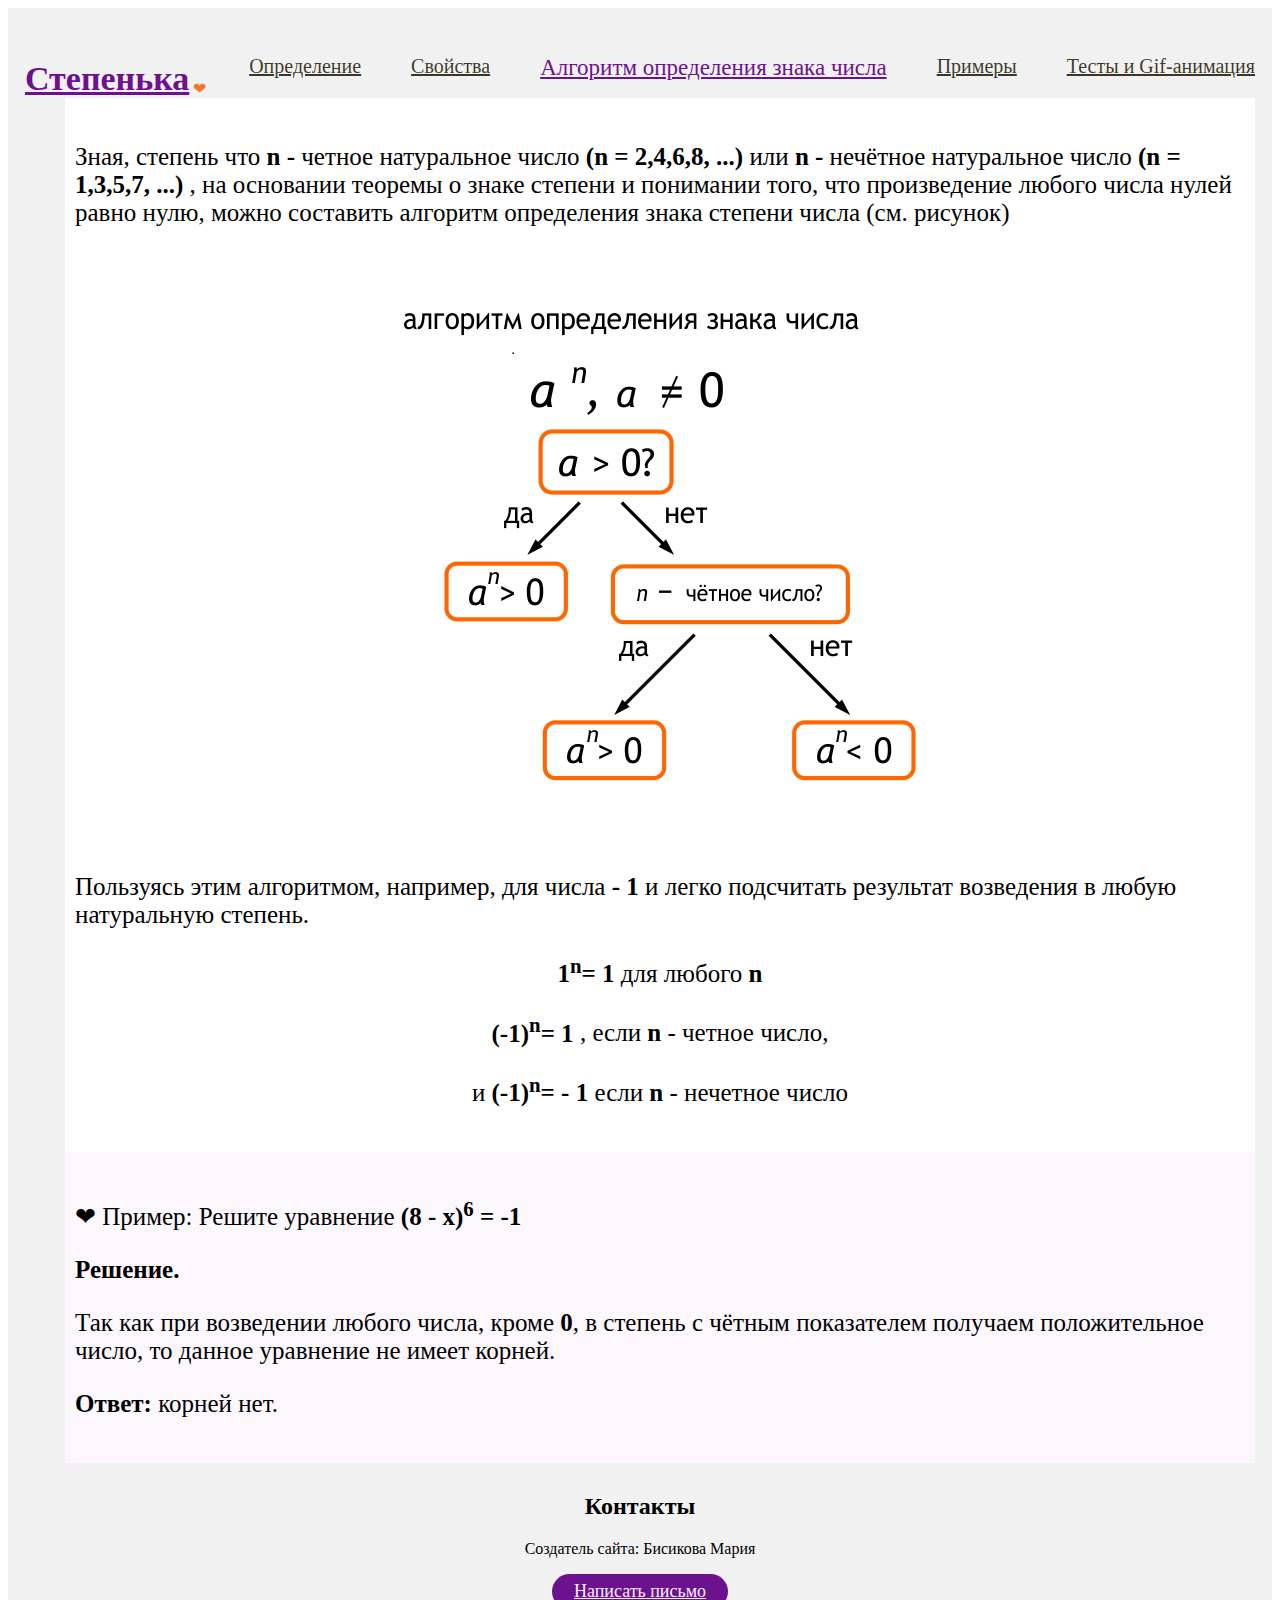
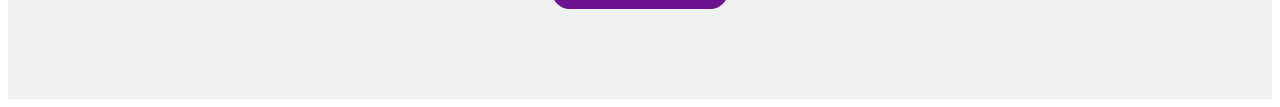
<file: algoritm.html>
<!DOCTYPE html>
<html lang="en">
<head>
    <meta charset="UTF-8">
    <meta name="viewport" content="width=device-width, initial-scale=1.0">
    <title>Степень с натуральным показателем</title>
    <link rel="stylesheet" href="./css/main.css">
    <link rel="stylesheet" href="./css/main.css">


</head>
<body>
    <header class="header">
        <div class ="container">
            <div class="header-1">
                <a href="#!" class="logo">Степенька</a><div class="stepenka">&#10084;</div> 
                <nav class="nav">
                    <ul class ="nav-list">
                        <li class="nav-list-1"><a href="index.html" class="nav-silca">Определение</a> </li>
                        <li class="nav-list-1"><a href="svostva.html" class="nav-silca">Свойства</a> </li>
                        <li class="nav-list-1"><a href="algoritm.html" class="nav-silca-active">Алгоритм определения знака числа</a> </li>
                        <li class="nav-list-1"><a href="primer.html" class="nav-silca">Примеры</a> </li>
                        <li><a href="tests.html" class="nav-silca">Тесты и Gif-анимация</a> </li>

                    </ul>
                </nav>
            </div>




<section class="primer">
    <div class="container">
        <div class="primer1">  
            <p>Зная, степень что <b>n - </b> четное натуральное число <b>(n = 2,4,6,8, ...) </b> или <b>n - </b>  нечётное натуральное число <b>(n = 1,3,5,7, ...) </b>, на основании теоремы о знаке степени и понимании того, что произведение любого числа нулей равно нулю, можно составить алгоритм определения знака степени числа (см. рисунок)</p>
            <center><img class="kart" src="./img/section/alg.png" alt="ФЛГОРИТМ ОПРЕДЕЛЕНИЯ ЗНАКА ЧИСЛА"></center>
            <p>Пользуясь этим алгоритмом, например, для числа <b>- 1 </b> и легко подсчитать результат возведения в любую натуральную степень.</p>
            <p><center><b>1<sup>n<small></small></sup>= 1 </b> для любого <b> n </b></p></center>
            <p><center><b>(-1)<sup>n<small></small></sup>= 1 </b>, если <b> n </b> - четное число,</p></center>
            <p><center>и <b>(-1)<sup>n<small></small></sup>= - 1 </b> если <b> n </b>- нечетное число</p></center>
        </div>
    </div>
</section>

<section class="primer3">
    <div class="container">
        <div class="primer1">  
            <p> &#10084; Пример: Решите уравнение <b>(8 - x)<sup>6<small></small></sup> = -1</b></p>
            <p><b>Решение.</b></p>
            <p>Так как при возведении любого числа, кроме <b>0</b>, в степень с чётным показателем получаем положительное число, то данное уравнение не имеет корней.</p>
            <p><b>Ответ:</b> корней нет.</p>
        </div>
    </div>
</section>







<footer class="contacts">
    <div class="container">
        <div class="contacts-title">
            <h2 class="title-1">Контакты</h2>


        </div>
        <div class="contacts-content">
            <p>Создатель сайта: Бисикова Мария</p>
        </div>
    </div>
    <div class="contacts-button">
        <a href="mailto:bisikova.maria@yandex.ru" class="btn">Написать письмо</a>
    </div>

</footer>




</body>
</html>
</file>
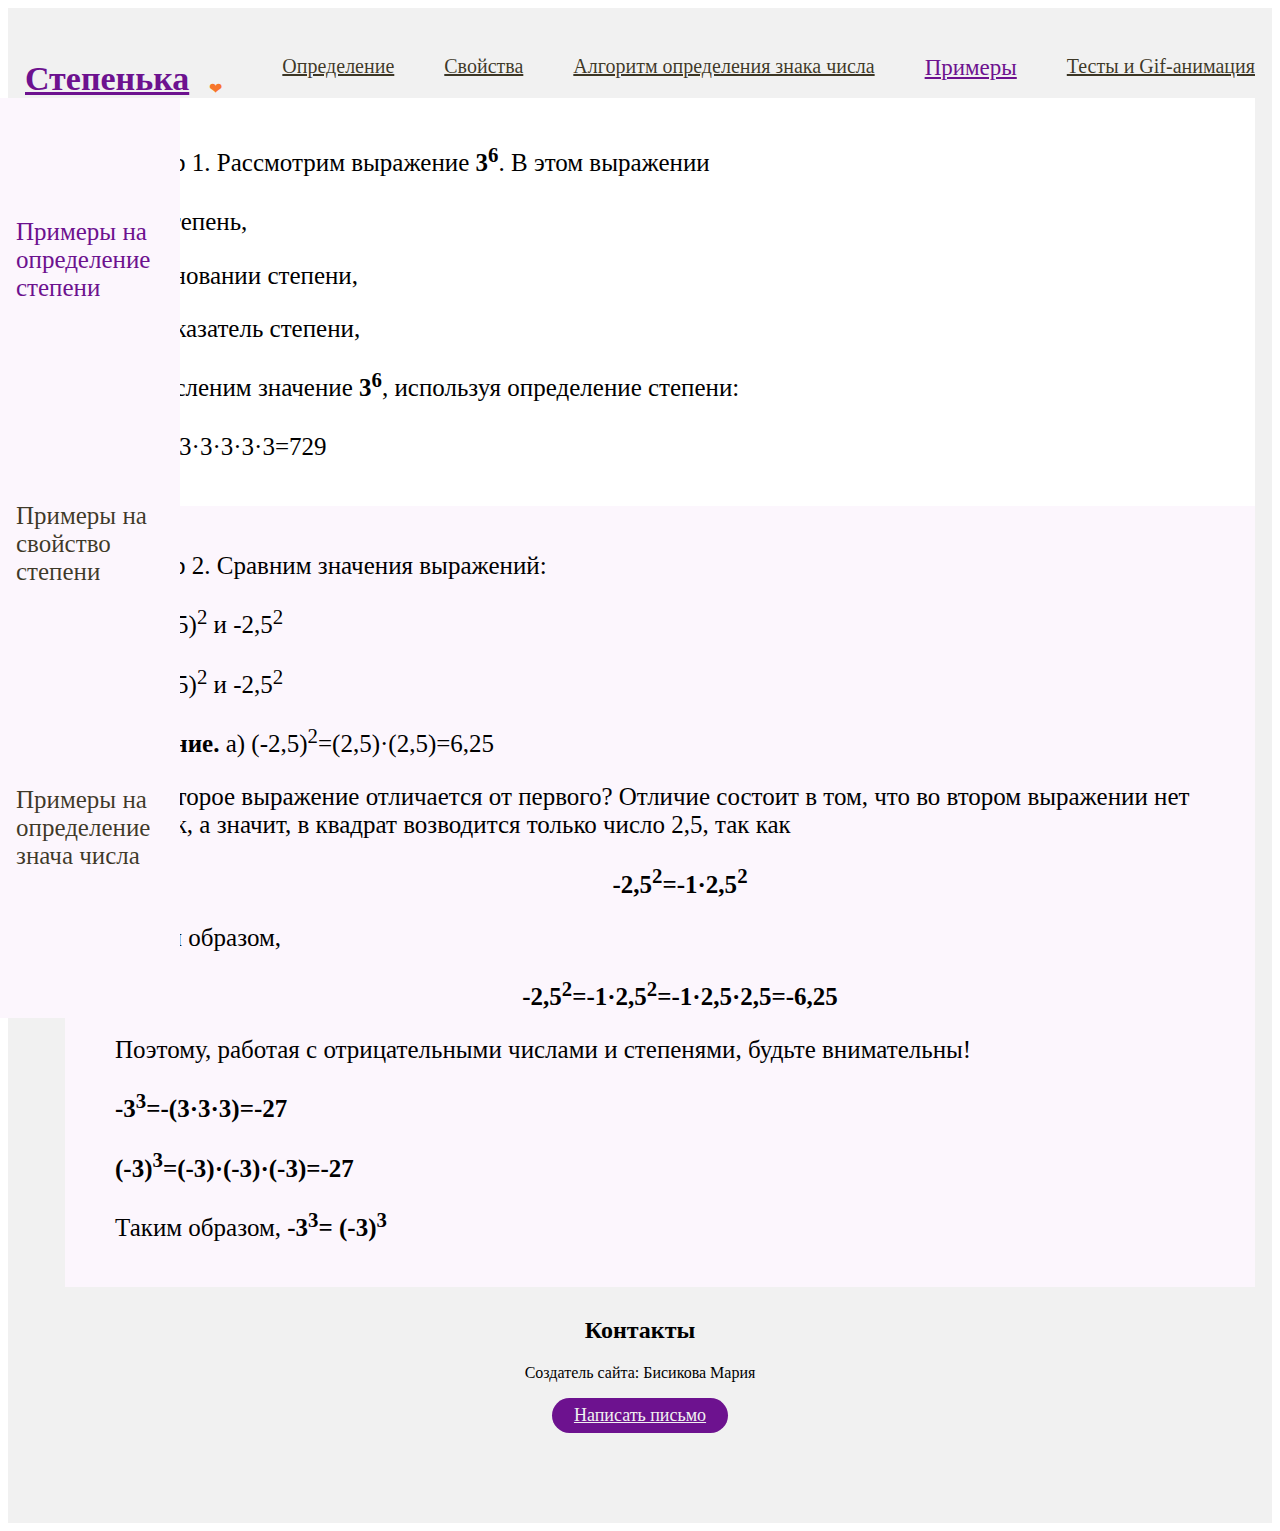
<file: primer.html>
<!DOCTYPE html>
<html lang="en">
<head>
    <meta charset="UTF-8">
    <meta name="viewport" content="width=device-width, initial-scale=1.0">
    <title>Степень с натуральным показателем</title>
    <link rel="stylesheet" href="./css/main.css">
    <link rel="stylesheet" href="./css/main.css">


</head>
<body>
    <header class="header">
        <div class ="container">
            <div class="header-1">
                <a href="#!" class="logo">Степенька</a><div class="stepenka">&#10084;</div> 
                <nav class="nav">
                    <ul class ="nav-list">
                        <li class="nav-list-1"><a href="index.html" class="nav-silca">Определение</a> </li>
                        <li class="nav-list-1"><a href="svostva.html" class="nav-silca">Свойства</a> </li>
                        <li class="nav-list-1"><a href="algoritm.html" class="nav-silca">Алгоритм определения знака числа</a> </li>
                        <li class="nav-list-1"><a href="primer.html" class="nav-silca-active">Примеры</a> </li>
                        <li><a href="tests.html" class="nav-silca">Тесты и Gif-анимация</a> </li>

                    </ul>
                </nav>
            </div>

<div class ="container">
    <div class="menu-primer">
            <a href="primer.html" class="nav-silca-active">Примеры на определение степени</a> 
            <a href="primer1.html" class="nav-silca">Примеры на свойство степени</a> 
            <a href="primer2.html" class="nav-silca">Примеры на определение знача числа</a> 
    </div>
</div>






<section class="primer">
    <div class="container">
        <div class="primer1">  
            <p> &#10084; Пример 1. Рассмотрим выражение <b>3<sup>6<small></small></sup></b>. В этом выражении</p>
            <div class="prm">
                <p><b>3<sup>6<small></small></sup></b> - степень, </p>
                <p>3 - основании степени,</p>
                <p>6 - показатель степени,</p>
                <p>Вычисленим значение <b>3<sup>6<small></small></sup></b>, используя определение степени:</p>
                <p><b>3<sup>6<small></small></sup></b>= 3&#183;3&#183;3&#183;3&#183;3&#183;3=729 </p>
            </div>
        </div>
        
    </div>
</section>
<section class="primer3">
    <div class="container">
        <div class="primer1">  
            <p> &#10084; Пример 2. Сравним значения выражений:</p> 
            <div class="prm">
                <p> а) (-2,5)<sup>2<small></small></sup> и -2,5<sup>2<small></small></sup></p>
                <p> а) (-2,5)<sup>2<small></small></sup> и -2,5<sup>2<small></small></sup></p>
            
                <p><b>Решение.</b> а) (-2,5)<sup>2<small></small></sup>=(2,5)&#183;(2,5)=6,25</p>
                <p>Чем второе выражение отличается от первого? Отличие состоит в том, что во втором выражении нет скобок, а значит, в квадрат возводится только число 2,5, так как</p>
                <p><center><b>-2,5<sup>2<small></small></sup>=-1&#183;2,5<sup>2<small></small></sup></b></center></p>
                <p>Таким образом,</p>
                <p><center><b>-2,5<sup>2<small></small></sup>=-1&#183;2,5<sup>2<small></small></sup>=-1&#183;2,5&#183;2,5=-6,25</b></center></p>
                <p>Поэтому, работая с отрицательными числами и степенями, будьте внимательны!</p>
                <p><b>-3<sup>3<small></small></sup>=-(3&#183;3&#183;3)=-27</b></p>
                <p><b>(-3)<sup>3<small></small></sup>=(-3)&#183;(-3)&#183;(-3)=-27</b></p>
                <p>Таким образом, <b>-3<sup>3<small></small></sup>= (-3)<sup>3<small></small></sup></b></p>
            </div>
        </div>
        
    </div>
</section>








<footer class="contacts">
    <div class="container">
        <div class="contacts-title">
            <h2 class="title-1">Контакты</h2>


        </div>
        <div class="contacts-content">
            <p>Создатель сайта: Бисикова Мария</p>
        </div>
    </div>
    <div class="contacts-button">
        <a href="mailto:bisikova.maria@yandex.ru" class="btn">Написать письмо</a>
    </div>

</footer>




</body>
</html>
</file>
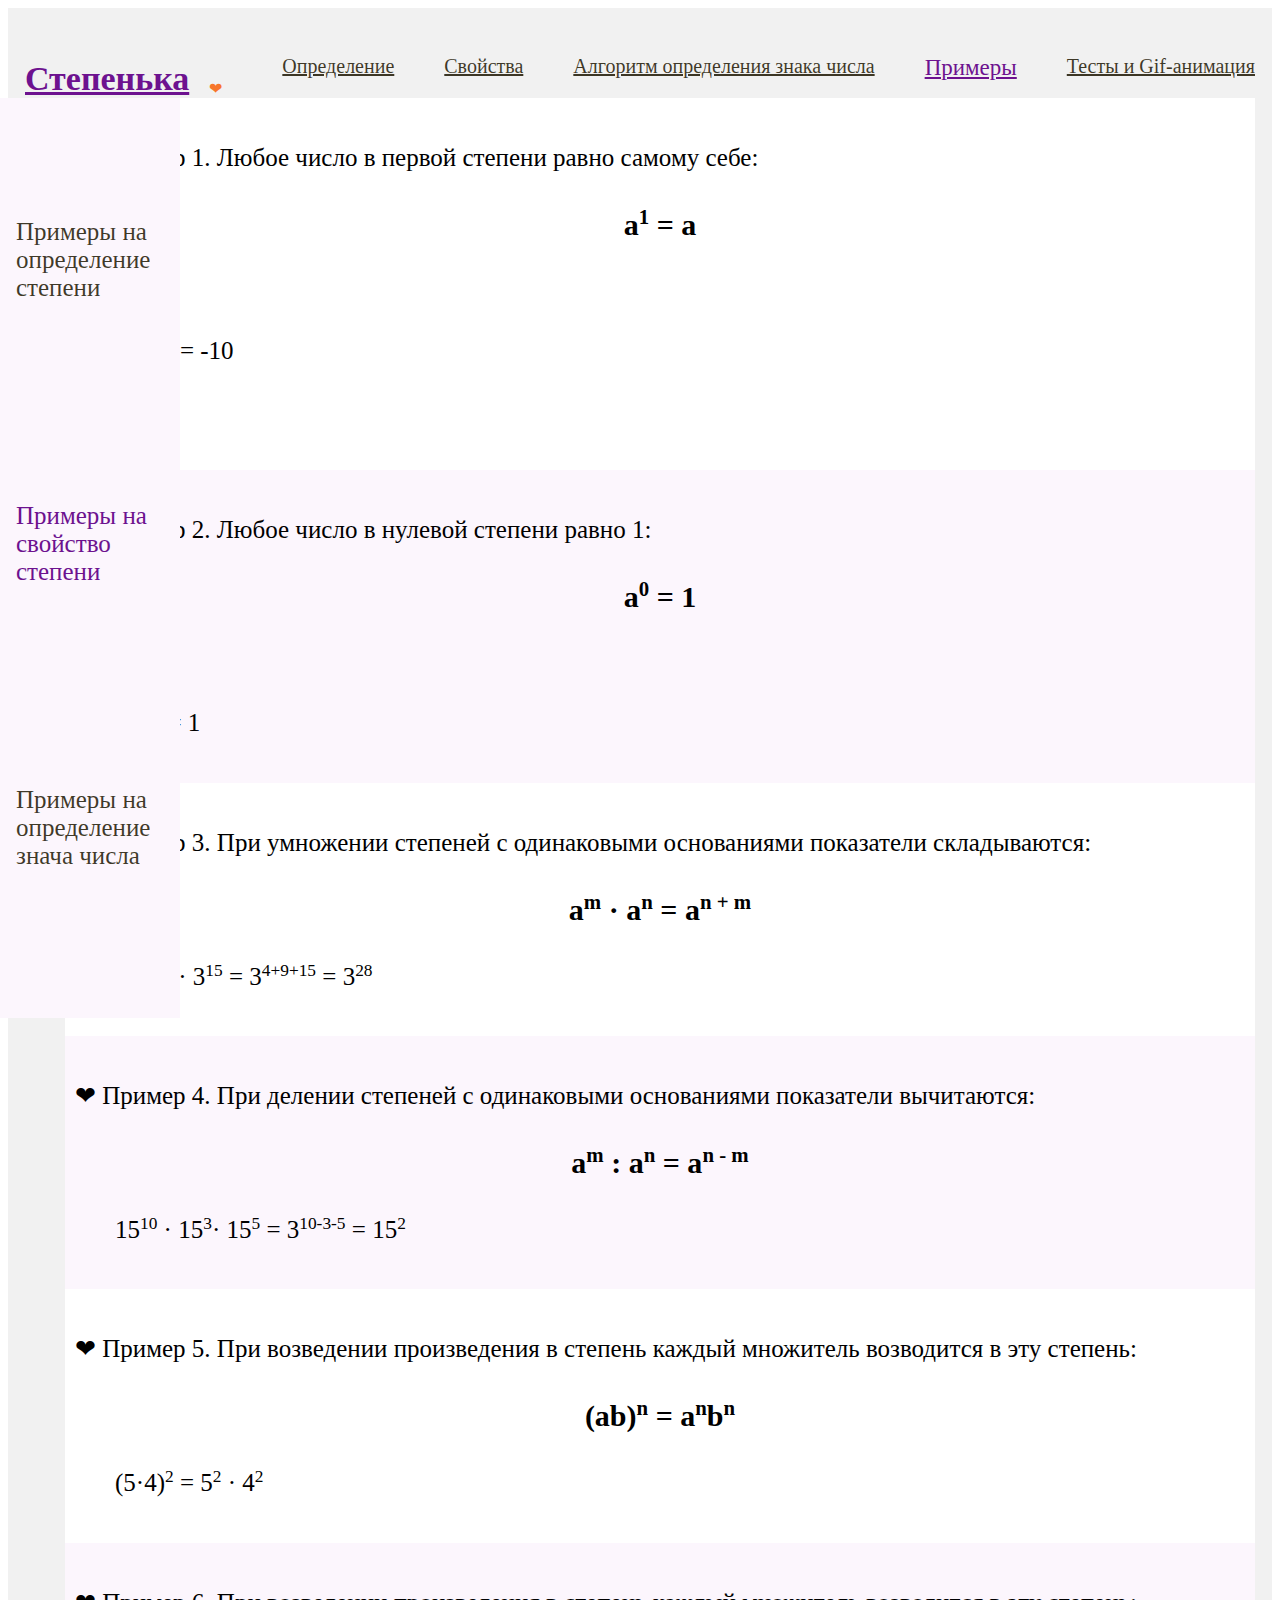
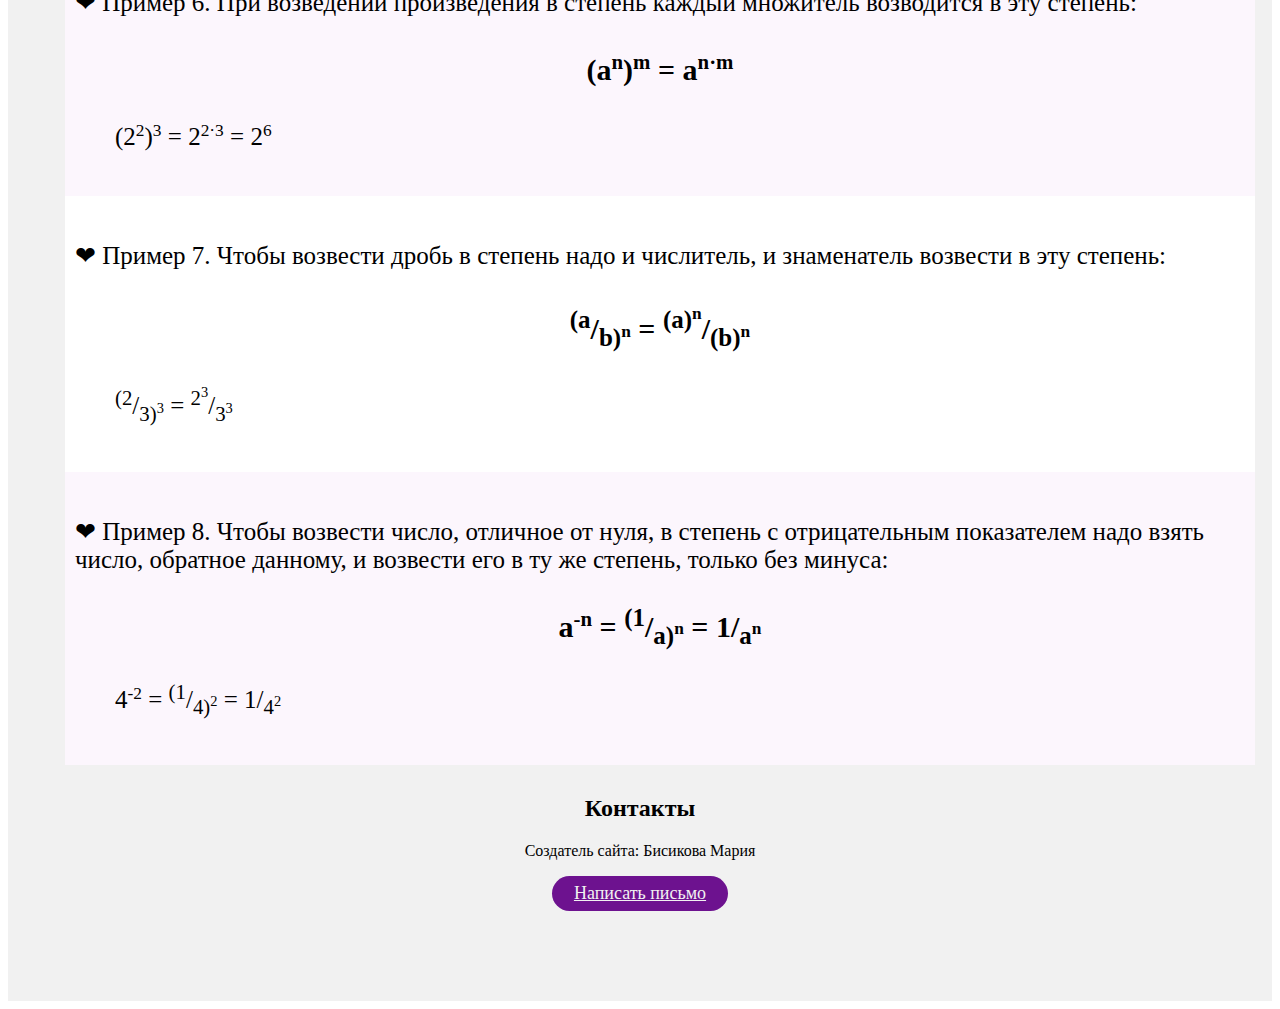
<file: primer1.html>
<!DOCTYPE html>
<html lang="en">
<head>
    <meta charset="UTF-8">
    <meta name="viewport" content="width=device-width, initial-scale=1.0">
    <title>Степень с натуральным показателем</title>
    <link rel="stylesheet" href="./css/main.css">
    <link rel="stylesheet" href="./css/main.css">


</head>
<body>
    <header class="header">
        <div class ="container">
            <div class="header-1">
                <a href="#!" class="logo">Степенька</a><div class="stepenka">&#10084;</div> 
                <nav class="nav">
                    <ul class ="nav-list">
                        <li class="nav-list-1"><a href="index.html" class="nav-silca">Определение</a> </li>
                        <li class="nav-list-1"><a href="svostva.html" class="nav-silca">Свойства</a> </li>
                        <li class="nav-list-1"><a href="algoritm.html" class="nav-silca">Алгоритм определения знака числа</a> </li>
                        <li class="nav-list-1"><a href="primer.html" class="nav-silca-active">Примеры</a> </li>
                        <li><a href="tests.html" class="nav-silca">Тесты и Gif-анимация</a> </li>

                    </ul>
                </nav>
            </div>

<div class ="container">
    <div class="menu-primer">
            <a href="primer.html" class="nav-silca">Примеры на определение степени</a> 
            <a href="primer1.html" class="nav-silca-active">Примеры на свойство степени</a> 
            <a href="primer2.html"class="nav-silca">Примеры на определение знача числа</a> 
    </div>
</div>






<section class="primer">
    <div class="container">
        <div class="primer1">  
            <p> &#10084; Пример 1. Любое число в первой степени равно самому себе:</p>
            <div class="svs"><p><b>a<sup><small>1</small></sup> = a</b></p></div>
            <div class="prm">
                <p>2<sup><small>1</small></sup> = 2</p>
                <p>(-10)<sup><small>1</small></sup> = -10</p>
                <p>0<sup><small>1</small></sup> = 0</p>
            </div>
        </div> 
    </div>
</section>

<section class="primer3">
    <div class="container">
        <div class="primer1">  
            <p> &#10084; Пример 2. Любое число в нулевой степени равно 1:</p> 
            <div class="svs"><p><b>а<sup><small>0</small></sup> = 1</b></p> </div>
            <div class="prm">
                <p>2<sup><small>0</small></sup> = 1</p>
                <p>(-3)<sup><small>0</small></sup> = 1</p>
            </div>
        </div>
    </div>
</section>

<section class="primer">
    <div class="container">
        <div class="primer1">  
            <p> &#10084; Пример 3. При умножении степеней с одинаковыми основаниями показатели складываются:</p>
            <div class="svs"><p><b>a<sup><small>m</small></sup> · a<sup><small>n</small></sup> = a<sup><small>n + m</small></sup></b></p></div>
            <div class="prm">
                <p>3<sup><small>4</small></sup> &#183; 3<sup><small>9</small></sup>&#183; 3<sup><small>15</small></sup> = 3<sup><small>4+9+15</small></sup> = 3<sup><small>28</small></sup></p>
            </div>
        </div>
    </div>
</section>

<section class="primer3">
    <div class="container">
        <div class="primer1">  
            <p> &#10084; Пример 4. При делении степеней с одинаковыми основаниями показатели вычитаются:</p>
            <div class="svs"><p><b>a<sup><small>m</small></sup> : a<sup><small>n</small></sup> = a<sup><small>n - m</small></sup></b></p></div>
            <div class="prm">
                <p>15<sup><small>10</small></sup> &#183; 15<sup><small>3</small></sup>&#183; 15<sup><small>5</small></sup> = 3<sup><small>10-3-5</small></sup> = 15<sup><small>2</small></sup></p>
            </div>
            </div>
    </div>
</section>

<section class="primer">
    <div class="container">
        <div class="primer1">  
            <p> &#10084; Пример 5. При возведении произведения в степень каждый множитель возводится в эту степень:</p>
            <div class="svs"><p><b>(ab)<sup><small>n</small></sup> = a<sup><small>n</small></sup>b<sup><small>n</small></sup></b></p></div>
            <div class="prm">
                <p>(5·4)<sup><small>2</small></sup> = 5<sup><small>2</small></sup> · 4<sup><small>2</small></sup></p>
            </div>
            </div>
    </div>
</section>

<section class="primer3">
    <div class="container">
        <div class="primer1">  
            <p> &#10084; Пример 6. При возведении произведения в степень каждый множитель возводится в эту степень:</p>
            <div class="svs"><p><b>(a<sup><small>n</small></sup>)<sup><small>m</small></sup> = a<sup><small>n·m</small></sup></b></p></div>
            <div class="prm">
            <p>(2<sup><small>2</small></sup>)<sup><small>3</small></sup> = 2<sup><small>2·3</small></sup> = 2<sup><small>6</small></sup></p>
            </div>
        </div>
    </div>
</section>

<section class="primer">
    <div class="container">
        <div class="primer1">  
            <p> &#10084; Пример 7. Чтобы возвести дробь в степень надо и числитель, и знаменатель возвести в эту степень:</p>
            <div class="svs"><p><b><sup>(a</sup>/<sub>b)<sup><small>n</small></sup></sub> = <sup>(a)<sup><small>n</small></sup></sup>/<sub>(b)<sup><small>n</small></sup></sub></b></p></div> 
            <div class="prm">
            <p><sup>(2</sup>/<sub>3)<sup><small>3</small></sup></sub> = <sup>2<sup><small>3</small></sup></sup>/<sub>3<sup><small>3</small></sup></sub></p> 
            </div>
        </div>
    </div>
</section>

<section class="primer3">
    <div class="container">
        <div class="primer1">  
            <p> &#10084; Пример 8. Чтобы возвести число, отличное от нуля, в степень с отрицательным показателем надо взять число, обратное данному, и возвести его в ту же степень, только без минуса: </p>
            <div class="svs"><p><b>a<sup><small>-n</small></sup> = <sup>(1</sup>/<sub>a)<sup><small>n</small></sup></sub> = 1</sup>/<sub>a<sup><small>n</small></sup></sub></b></p></div>
            <div class="prm">
            <p>4<sup><small>-2</small></sup> = <sup>(1</sup>/<sub>4)<sup><small>2</small></sup></sub> = 1</sup>/<sub>4<sup><small>2</small></sup></sub></b></p> 
            </div>
        </div>
    </div>
</section>


<footer class="contacts">
    <div class="container">
        <div class="contacts-title">
            <h2 class="title-1">Контакты</h2>


        </div>
        <div class="contacts-content">
            <p>Создатель сайта: Бисикова Мария</p>
        </div>
    </div>
    <div class="contacts-button">
        <a href="mailto:bisikova.maria@yandex.ru" class="btn">Написать письмо</a>
    </div>

</footer>




</body>
</html>
</file>
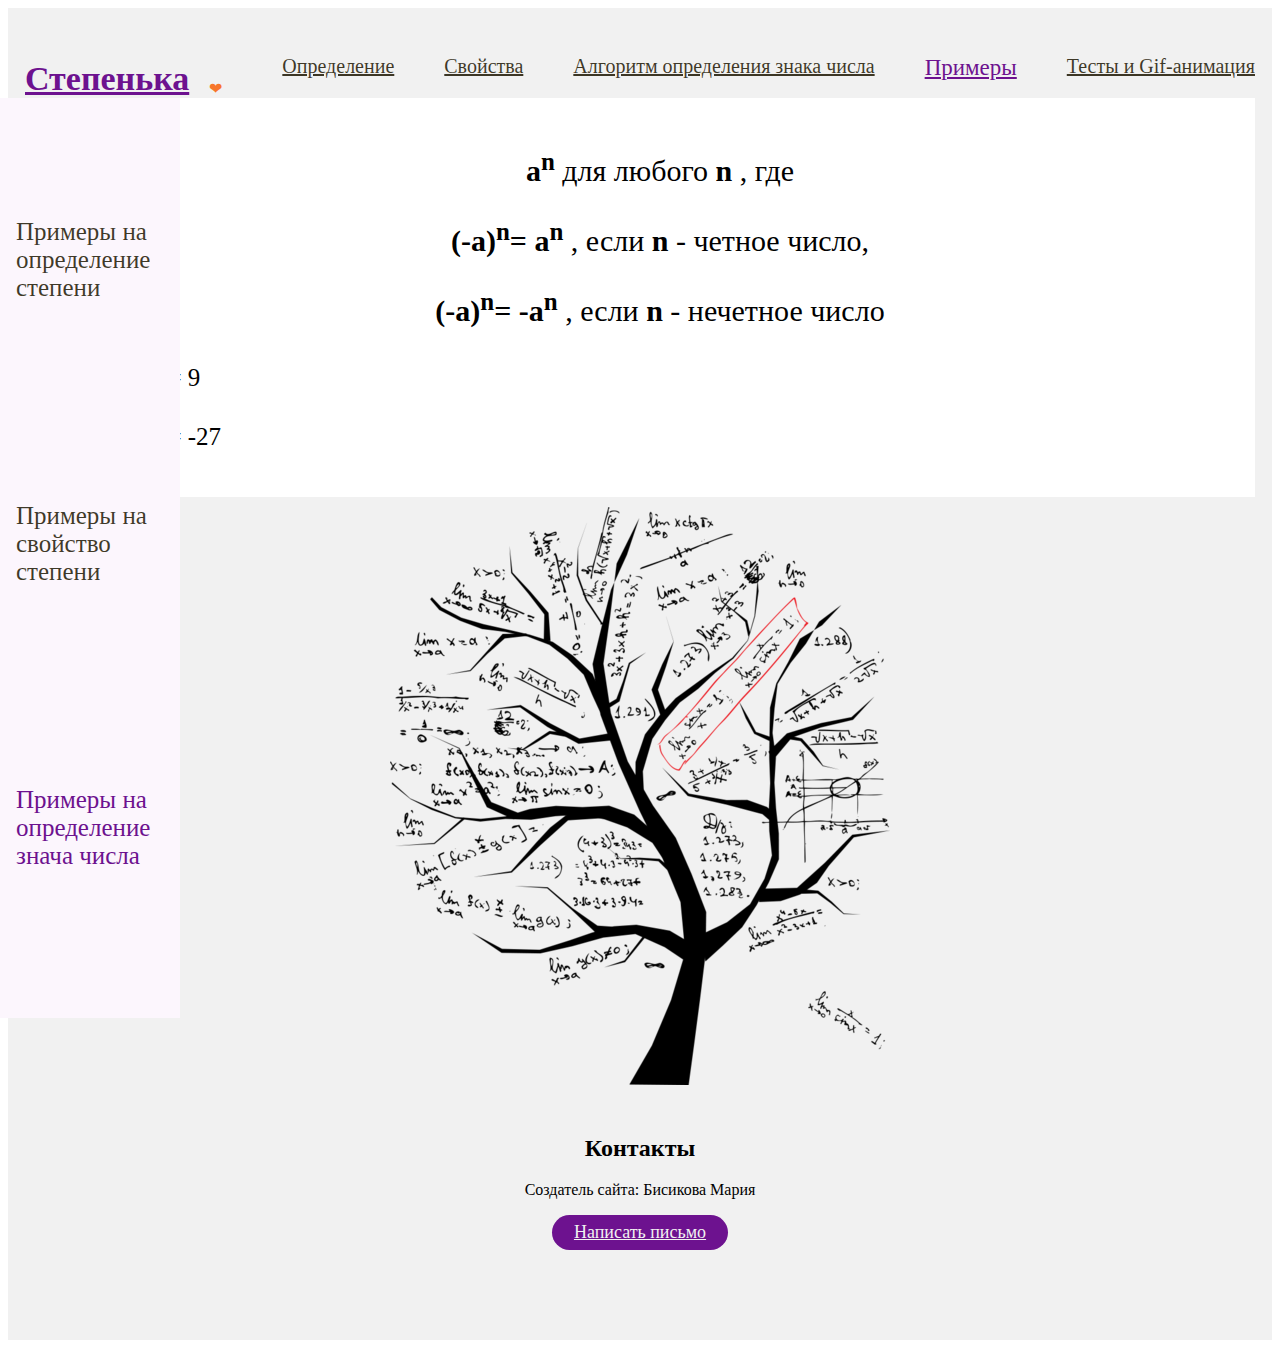
<file: primer2.html>
<!DOCTYPE html>
<html lang="en">
<head>
    <meta charset="UTF-8">
    <meta name="viewport" content="width=device-width, initial-scale=1.0">
    <title>Степень с натуральным показателем</title>
    <link rel="stylesheet" href="./css/main.css">
    <link rel="stylesheet" href="./css/main.css">


</head>
<body>
    <header class="header">
        <div class ="container">
            <div class="header-1">
                <a href="#!" class="logo">Степенька</a><div class="stepenka">&#10084;</div> 
                <nav class="nav">
                    <ul class ="nav-list">
                        <li class="nav-list-1"><a href="index.html" class="nav-silca">Определение</a> </li>
                        <li class="nav-list-1"><a href="svostva.html" class="nav-silca">Свойства</a> </li>
                        <li class="nav-list-1"><a href="algoritm.html" class="nav-silca">Алгоритм определения знака числа</a> </li>
                        <li class="nav-list-1"><a href="primer.html" class="nav-silca-active">Примеры</a> </li>
                        <li><a href="tests.html" class="nav-silca">Тесты и Gif-анимация</a> </li>

                    </ul>
                </nav>
            </div>

<div class ="container">
    <div class="menu-primer">
            <a href="primer.html" class="nav-silca">Примеры на определение степени</a> 
            <a href="primer1.html" class="nav-silca">Примеры на свойство степени</a> 
            <a href="primer2.html"class="nav-silca-active">Примеры на определение знача числа</a> 
    </div>
</div>






<section class="primer">
    <div class="container">
        <div class="primer1">  
            <div class="svs"><p><b>a<sup>n<small></small></sup></b> для любого <b> n </b>, где</p>
            <p><b>(-a)<sup>n<small></small></sup>= a<sup>n<small></small></sup> </b>, если <b> n </b> - четное число,</p>
            <p><b>(-a)<sup>n<small></small></sup>= -a<sup>n<small></small></sup> </b>, если <b> n </b>- нечетное число</p></div>
            <div class="prm">
                <p>(-3)<sup><small>2</small></sup> = 9</p>
                <p>(-3)<sup><small>3</small></sup> = -27</p>
            </div>
        </div> 
    </div>
</section>


<div class="tree">  
    <img src="./img/section/tree.png"  alt="я люблю математику" class="three">
</div>



<footer class="contacts">
    <div class="container">
        <div class="contacts-title">
            <h2 class="title-1">Контакты</h2>


        </div>
        <div class="contacts-content">
            <p>Создатель сайта: Бисикова Мария</p>
        </div>
    </div>
    <div class="contacts-button">
        <a href="mailto:bisikova.maria@yandex.ru" class="btn">Написать письмо</a>
    </div>

</footer>




</body>
</html>
</file>
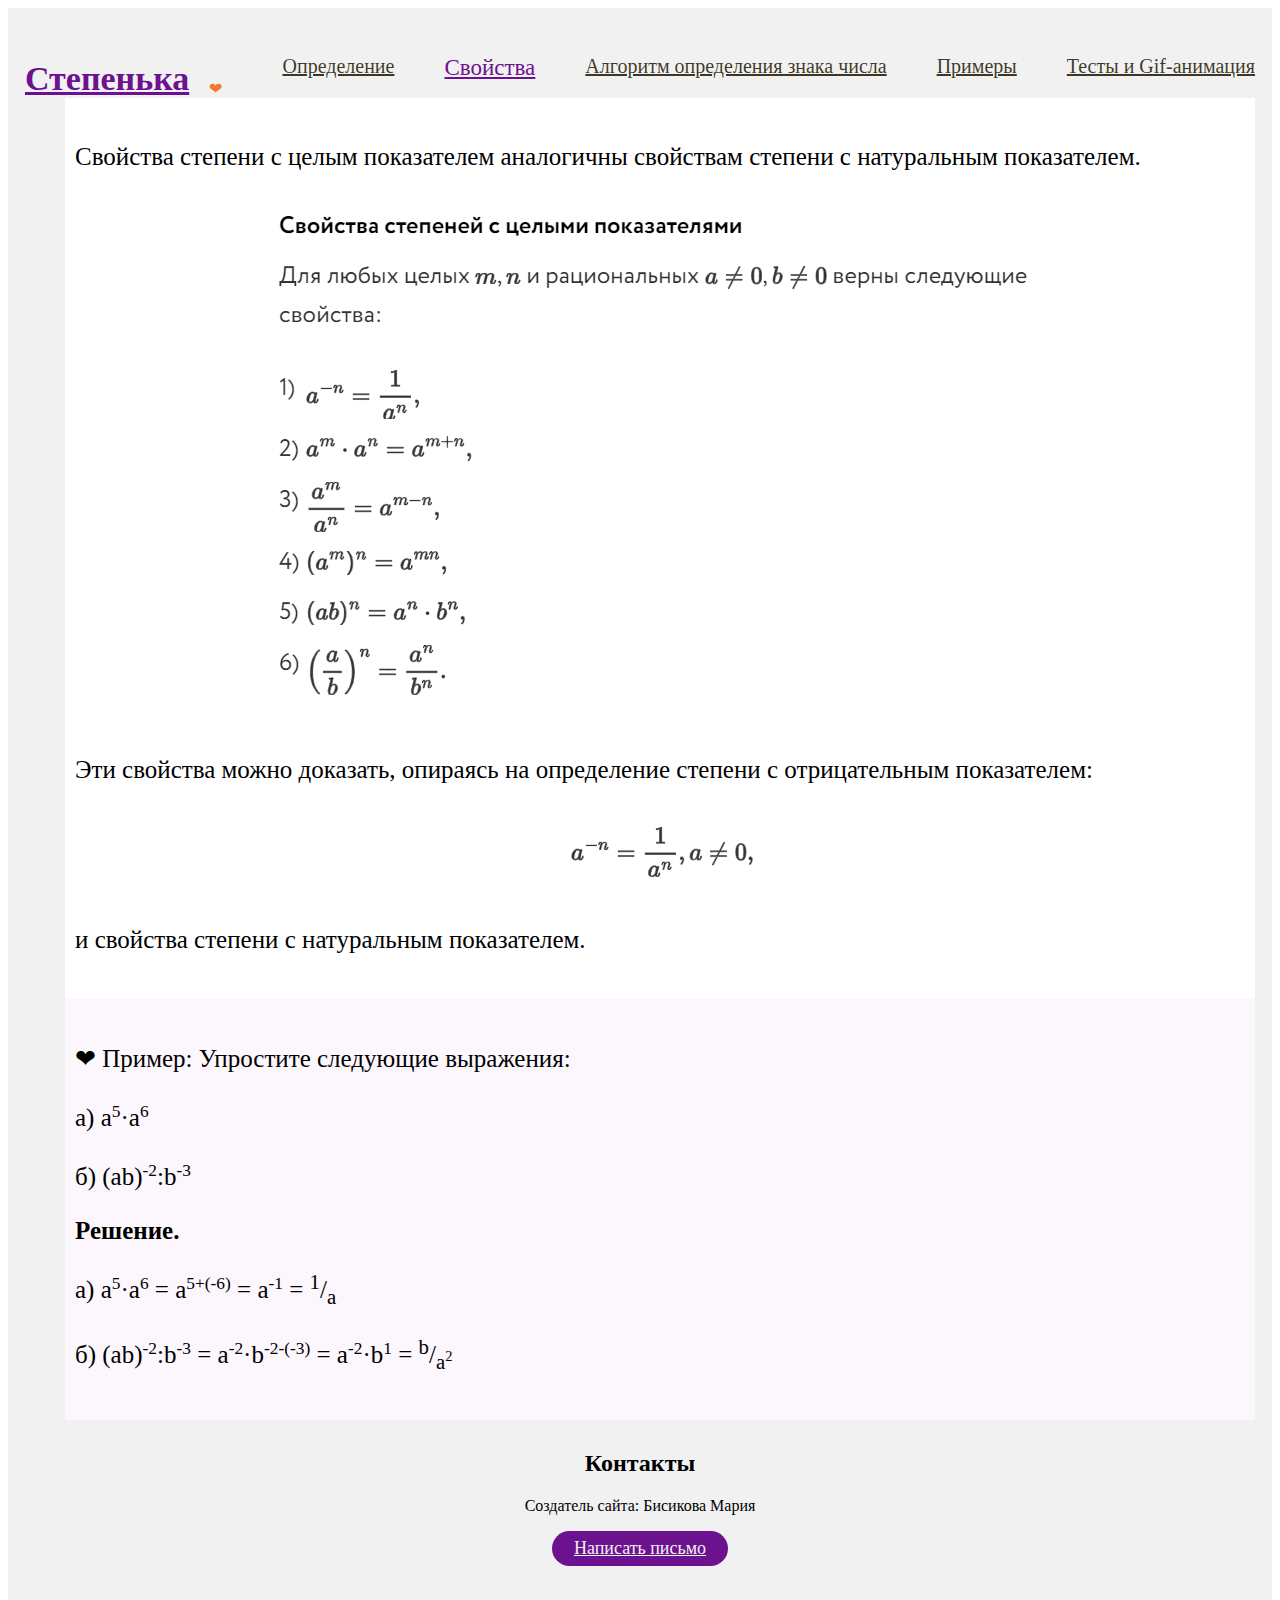
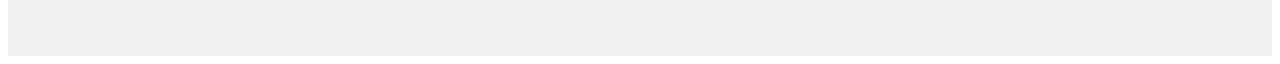
<file: svostva.html>
<!DOCTYPE html>
<html lang="en">
<head>
    <meta charset="UTF-8">
    <meta name="viewport" content="width=device-width, initial-scale=1.0">
    <title>Степень с натуральным показателем</title>
    <link rel="stylesheet" href="./css/main.css">
    <link rel="stylesheet" href="./css/main.css">


</head>
<body>
    <header class="header">
        <div class ="container">
            <div class="header-1">
                <a href="#!" class="logo">Степенька</a><div class="stepenka">&#10084;</div> 
                <nav class="nav">
                    <ul class ="nav-list">
                        <li class="nav-list-1"><a href="index.html" class="nav-silca">Определение</a> </li>
                        <li class="nav-list-1"><a href="svostva.html" class="nav-silca-active">Свойства</a> </li>
                        <li class="nav-list-1"><a href="algoritm.html" class="nav-silca">Алгоритм определения знака числа</a> </li>
                        <li class="nav-list-1"><a href="primer.html" class="nav-silca">Примеры</a> </li>
                        <li><a href="tests.html" class="nav-silca">Тесты и Gif-анимация</a> </li>

                    </ul>
                </nav>
            </div>




<section class="primer">
    <div class="container">
        <div class="primer1">  
            <p>Свойства степени с целым показателем аналогичны свойствам степени с натуральным показателем.</p>
            <center><img class="kart" src="./img/section/svostva.png" alt="СВОЙСТВА СТЕПЕНЕЙ"></center>
            <p>Эти свойства можно доказать, опираясь на определение степени с отрицательным показателем:</p>
            <center><img class="kart" src="./img/section/111.png" alt="СВОЙСТВА СТЕПЕНЕЙ"></center>
            <p>и свойства степени с натуральным показателем.</p>
        </div>
       
    </div>
</section>

<section class="primer3">
    <div class="container">
        <div class="primer1">  
            <p> &#10084; Пример: Упростите следующие выражения:</p>
            <p> а) a<sup><small>5</small></sup>&#183;a<sup><small>6</small></sup></p>
            <p> б) (ab)<sup><small>-2</small></sup>:b<sup><small>-3</small></sup></p>
            <p><b>Решение.</b></p>
            <p> a) a<sup><small>5</small></sup>&#183;a<sup><small>6</small></sup> = a<sup><small>5+(-6)</small></sup> = a<sup><small>-1</small></sup> = <sup>1</sup>/<sub>a</sub></p>
            <p> б) (ab)<sup><small>-2</small></sup>:b<sup><small>-3</small></sup> = a<sup><small>-2</small></sup>&#183;b<sup><small>-2-(-3)</small></sup> = a<sup><small>-2</small></sup>&#183;b<sup><small>1</small></sup> = <sup>b</sup>/<sub>a<sup><small>2</small></sup></sub></p>
        
        
        
        
        </div>
        
    </div>
</section>






<footer class="contacts">
    <div class="container">
        <div class="contacts-title">
            <h2 class="title-1">Контакты</h2>


        </div>
        <div class="contacts-content">
            <p>Создатель сайта: Бисикова Мария</p>
        </div>
    </div>
    <div class="contacts-button">
        <a href="mailto:bisikova.maria@yandex.ru" class="btn">Написать письмо</a>
    </div>

</footer>




</body>
</html>
</file>
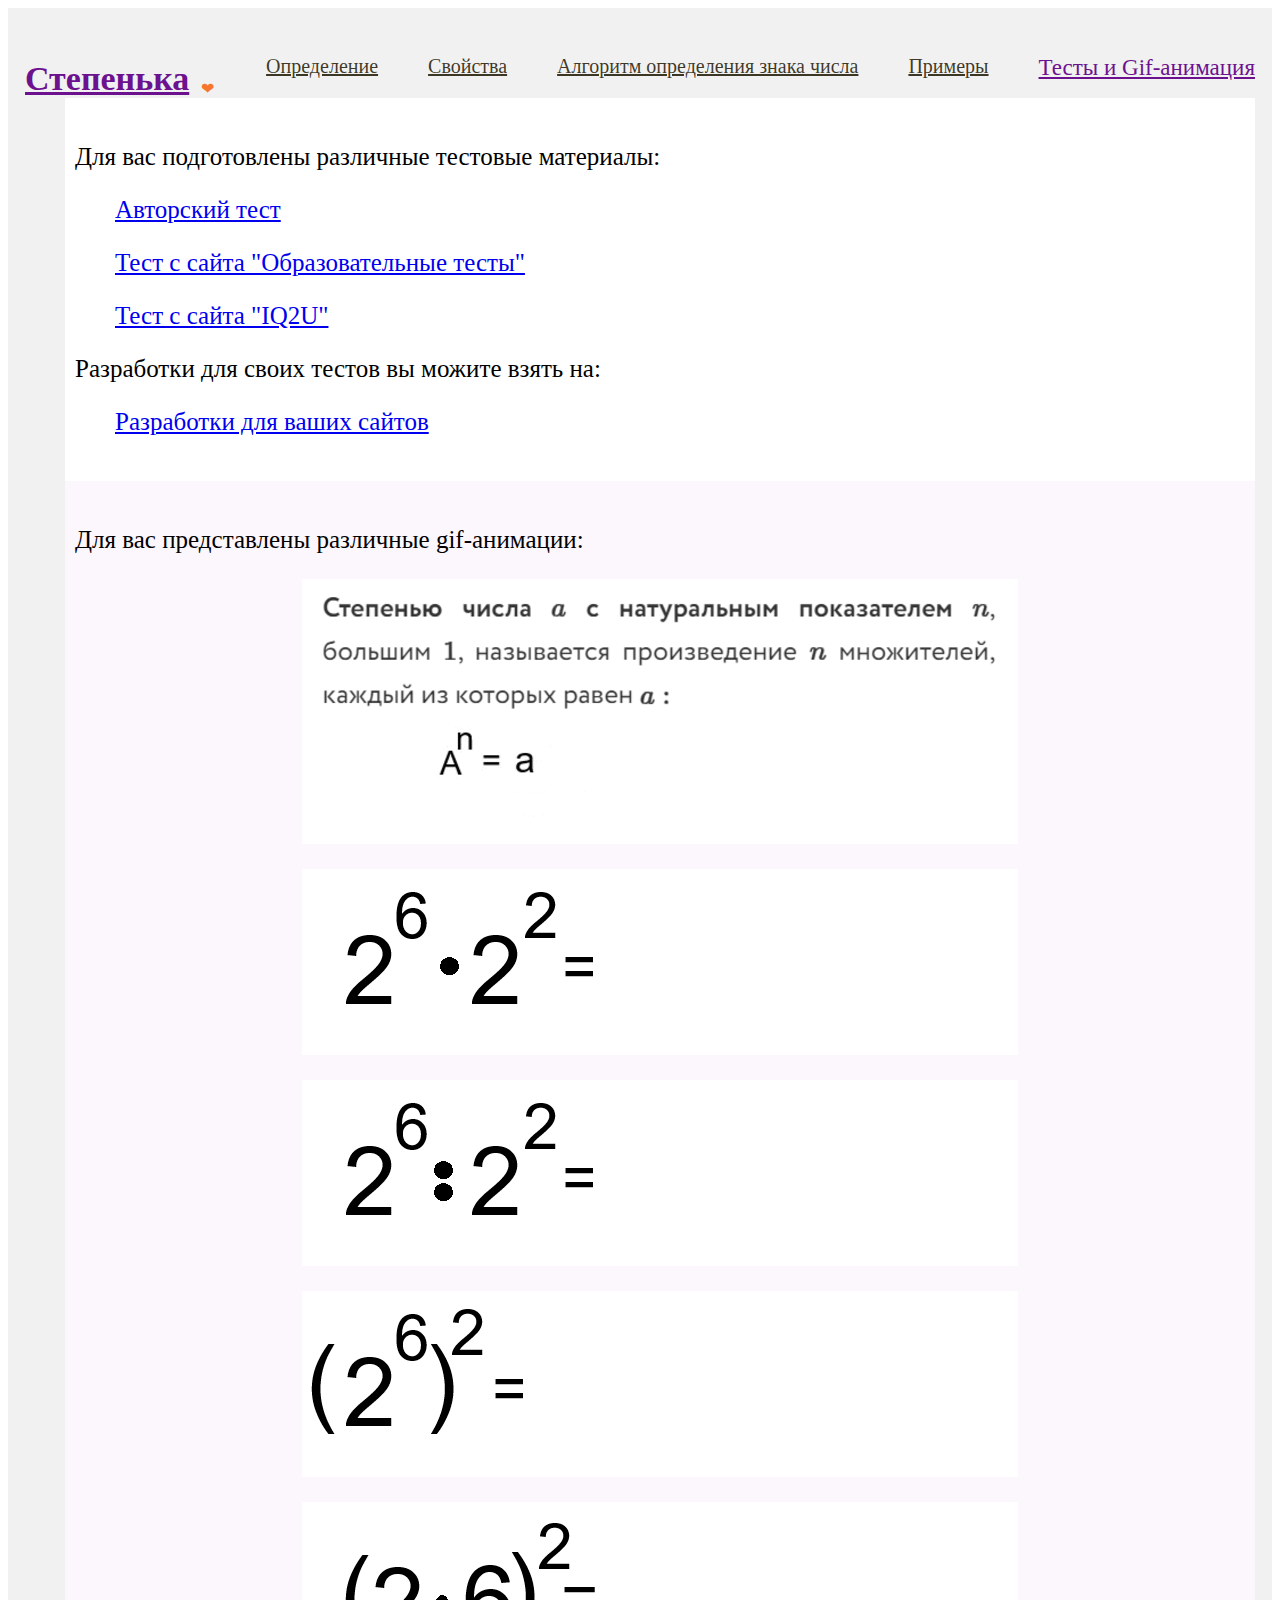
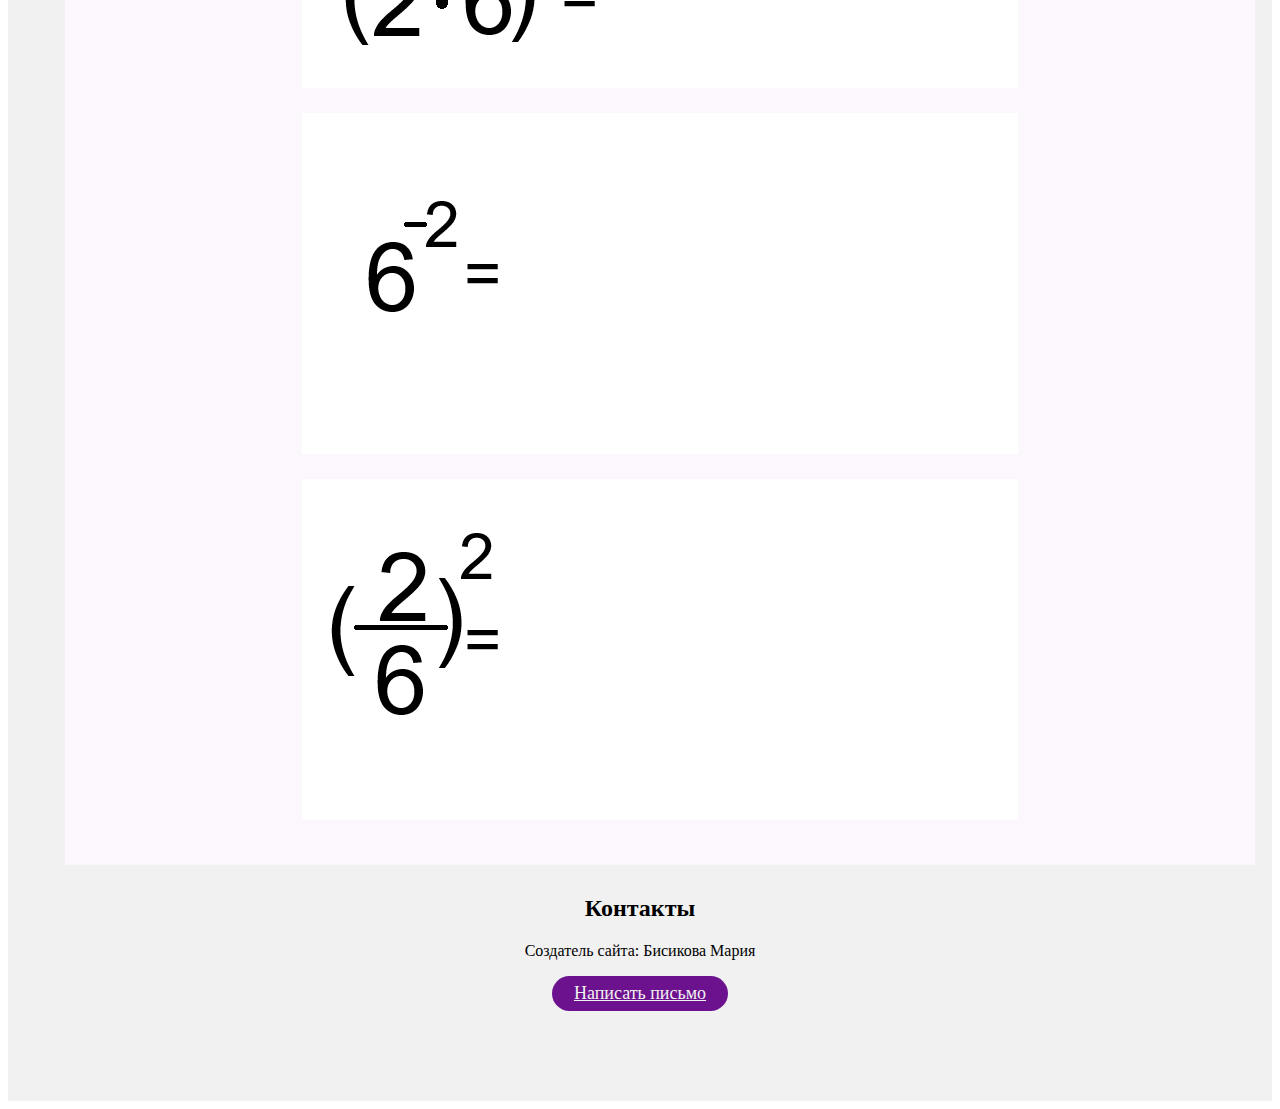
<file: tests.html>
<!DOCTYPE html>
<html lang="en">
<head>
    <meta charset="UTF-8">
    <meta name="viewport" content="width=device-width, initial-scale=1.0">
    <title>Степень с натуральным показателем</title>
    <link rel="stylesheet" href="./css/main.css">
    <link rel="stylesheet" href="./css/main.css">


</head>
<body>
    <header class="header">
        <div class ="container">
            <div class="header-1">
                <a href="#!" class="logo">Степенька</a><div class="stepenka">&#10084;</div> 
                <nav class="nav">
                    <ul class ="nav-list">
                        <li class="nav-list-1"><a href="index.html" class="nav-silca">Определение</a> </li>
                        <li class="nav-list-1"><a href="svostva.html" class="nav-silca">Свойства</a> </li>
                        <li class="nav-list-1"><a href="algoritm.html" class="nav-silca">Алгоритм определения знака числа</a> </li>
                        <li class="nav-list-1"><a href="primer.html" class="nav-silca">Примеры</a> </li>
                        <li class="nav-list-1"><a href="tests.html" class="nav-silca-active">Тесты и Gif-анимация</a> </li>

                    </ul>
                </nav>
            </div>




<section class="primer">
    <div class="container">
        <div class="primer1">  
            <p>Для вас подготовлены различные тестовые материалы:</p>
            <div class="prm"><p><a href ="https://onlinetestpad.com/z3mddhgg6kypo" target="_blank" class="nav-silca-active1">Авторский тест</a></p>
            <p><a href="https://testedu.ru/test/matematika/7-klass/stepen-s-naturalnyim-pokazatelem.html" target="_blank" class="nav-silca-active1">Тест с сайта "Образовательные тесты"</a></p>
            <p><a href="https://iq2u.ru/tests/test/run/164" target="_blank" class="nav-silca-active1">Тест с сайта "IQ2U"</a></p></div>
            <p>Разработки для своих тестов вы можите взять на:</p>
            <div class="prm"><p><a href="https://docs.google.com/document/d/1qEUry7jQmnLvDz0qZuv4wi_xlB94hkCw/edit?usp=drive_link&ouid=111137377802732005419&rtpof=true&sd=true" target="_blank" class="nav-silca-active1">Разработки для ваших сайтов</a></p></div>
        </div>
        

    </div>
</section>


<section class="primer3">
    <div class="container">
        <div class="primer1">  
            <p>Для вас представлены различные gif-анимации:</p>
            <p><img src="./img/section/gif1.gif" alt="гиф-1" class="gif1"></p>
            <p><img src="./img/section/gif2.gif" alt="гиф-2" class="gif1"></p>
            <p><img src="./img/section/gif3.gif" alt="гиф-3" class="gif1"></p>
            <p><img src="./img/section/gif4.gif" alt="гиф-4" class="gif1"></p>
            <p><img src="./img/section/gif5.gif" alt="гиф-5" class="gif1"></p>
            <p><img src="./img/section/gif6.gif" alt="гиф-6" class="gif1"></p>
            <p><img src="./img/section/gif7.gif" alt="гиф-7" class="gif1"></p>


        </div>
        

    </div>
</section>









<footer class="contacts">
    <div class="container">
        <div class="contacts-title">
            <h2 class="title-1">Контакты</h2>


        </div>
        <div class="contacts-content">
            <p>Создатель сайта: Бисикова Мария</p>
        </div>
    </div>
    
    <div class="contacts-button">
        <a href="mailto:bisikova.maria@yandex.ru" class="btn">Написать письмо</a>
    </div>
    
</footer>

</body>
</html>
</file>
<file: css/main.css>
body {
    color: black;
}

.container {
    max-width: 1230px;
    padding: 0 10px;
    margin: 0 auto;
}

.header {
    padding-top: 30px;
    background-color: #f1f1f1;
}

.header-1 {
    display: flex;
    justify-content: space-between;
    align-items: flex-end;
}

.logo {
    font-weight: 700;
    font-size: 34px;
    color: #6d128f;
}

.stepenka {
    color: rgb(247, 118, 43);
}

.nav-list {
    display: flex;
    column-gap: 50px;
    font-weight: 500;
    font-size: 17px;
    list-style-type: none;
}

.nav-silca {
    color:rgba(29, 22, 2, 0.856);
    font-size: 20px;

}

.nav-silca-active {
    color:#6d128f;  
    font-size: 23px;

}

.header-2 {
    display: flex; justify-content: space-between;
    column-gap: 30px;
}

.header-text {
    margin-left: 15px;
    margin-right: 15px;
    font-size: 30px;
    text-align:justify; 

}

.video {
    padding: 20px 0;
}



.info{
    padding: 90px 0;
    background-color: #f1f1f1
}
.teoria{
    margin-bottom: 18px;
}



.kart{
    margin-top: 10px;
    margin-left: 10px;
    margin-right: 10px;
    margin-bottom: 10px;
}

.teoria-title {
    margin-top: 15px;
    font-weight: 600;
    font-size: 30px;
    text-align: center
}

.shrift{
    margin-left: 20px;
    margin-right: 20px;
    font-size: 29px;
    text-align:justify
}

.contacts{
    padding: 10px 0;
    text-align: center;

}

.contacts-title{
    margin-bottom: 10px;
}

.cozdatel{
    margin-bottom: 40 px;
    font-size: 18px;
}

.contacts-button{
    margin-bottom: 80px;
}

.btn {
    display: inline-block;
    padding: 7px 22px;
    background-color: #6d128f;
    border-radius: 30px;

    font-size: 18px;
    color: #f1f1f1;
}


.menu-primer {
    height: 100%; 
    width: 180px; 
    position: fixed; 
    top: 1; 
    left: 0;
    background-color: rgb(252, 246, 253); 
    overflow-x: hidden; 
    padding-top: 20px;
    
}

.menu-primer a {
    display: block;
    padding: 100px 8px 100px 16px;
    text-decoration: none;
    font-size: 25px;
  }




.primer {
    margin-left: 40px;
    padding: 20px 0;
    font-size: 25px;
    background-color:white


}

.btn1 {
    display: inline-block;
    padding: 7px 22px;
    background-color: #6d128f;
    border-radius: 30px;

    font-size: 18px;
    color: #f1f1f1;
}

.primer3 {
    margin-left: 40px;
    padding: 20px 0;
    font-size: 25px;
    background-color:rgb(252, 246, 253)

}

.prm {
    margin-left: 40px;

}

.svs {
    font-size: 30px;
    text-align: center
}

.three {
    margin: 10px auto 20px;
    display: block;
    
}

.heart { 
    position:absolute;
	left:1650px;
	top:160px;
}

.gif1 {
    margin: 10px auto 20px;
    display: block;
}
</file>
